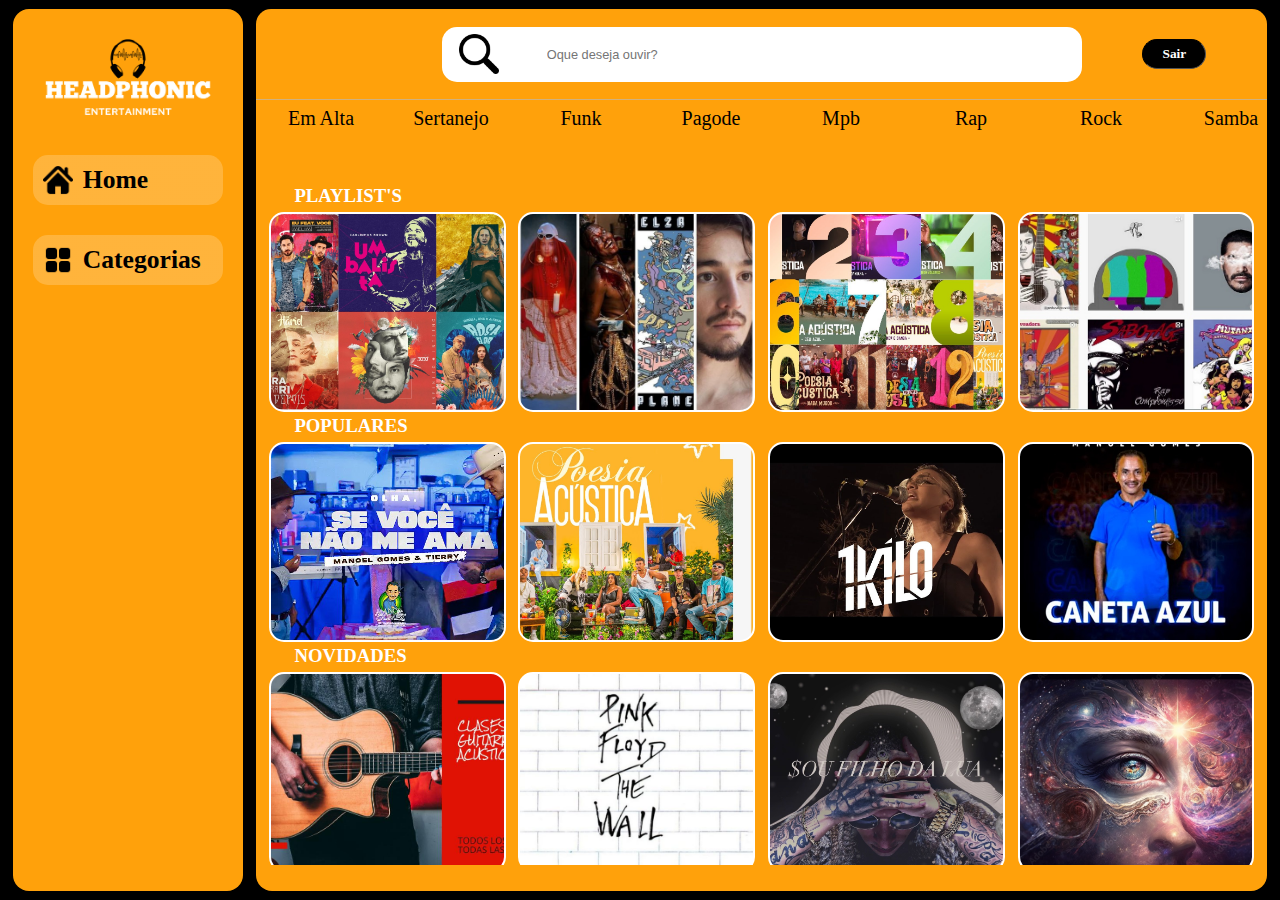
<file: musicas.html>
<!DOCTYPE html>
<html lang="en">

<head>
    <meta charset="UTF-8">
    <meta name="viewport" content="width=device-width, initial-scale=1.0">
    <title>Document</title>
    <link rel="stylesheet" href="css/musicas.css">
    <link rel="shortcut icon" href="icon/icon.png" type="image/x-icon">
</head>

<body>
    <main>
        <section class="divNav">

            <div class="logo">
                
            </div>

            <div class="menu">
                <img src="icon/silhueta-de-icone-de-casa.png" alt=""><a href="#"><h2>Home</h2></a>
            </div>

            <div class="menu">
                <img src="icon/categoria.png" alt=""><a href="#"><h2>Categorias</h2></a>
            </div>

        </section>
        <section class="divPage">
            <header class="header_pesquisa">
                <div class="sep1">
                </div>
                <div class="sep2">
                    <div class="pesquisa">
                        <div style="width: 10vw; padding: 5px; display: grid; place-items: center;">
                            <img class="lupa" src="icon/lupa.png" alt="">
                        </div>
                        <div style="width: 80vw;">
                            <input type="search" name="busca" id="busca" placeholder="Oque deseja ouvir?">
                        </div>
                    </div>
                </div>
                <div class="sep3">
                    <a class="btns" href="index.html">Sair</a>
                </div>
            </header>
            <section class="music">
                <header class="nav_categorias">
                    <ul>
                        <a href="#"><li>Em Alta</li></a>
                        <a href="#"><li>Sertanejo</li></a>
                        <a href="#"><li>Funk</li></a>
                        <a href="#"><li>Pagode</li></a>
                        <a href="#"><li>Mpb</li></a>
                        <a href="#"><li>Rap</li></a>
                        <a href="#"><li>Rock</li></a>
                        <a href="#"><li>Samba</li></a>
                        <a href="#"><li>Internacional</li></a>
                    </ul>
                </header>
                <section class="music_main">

                    <div class="music_list">
                    <h3>Playlist's</h3>
                    <div class="playlist">
                        <div id="playlist1" class="capa"></div>
                        <div id="playlist2" class="capa"></div>
                        <div id="playlist3" class="capa"></div>
                        <div id="playlist4" class="capa"></div>
                    </div>
                    </div>

                    <div class="music_list">
                    <h3>Populares</h3>
                    <div class="popular">
                        <div id="popular1" class="capa"></div>
                        <div id="popular2" class="capa"></div>
                        <div id="popular3" class="capa"></div>
                        <div id="popular4" class="capa"></div>
                    </div>
                    </div>

                    <div class="music_list">
                    <h3>Novidades</h3>
                    <div class="novidade">
                        <div id="novidade1" class="capa"></div>
                        <div id="novidade2" class="capa"></div>
                        <div id="novidade3" class="capa"></div>
                        <div id="novidade4" class="capa"></div>
                    </div>
                    </div>
                </section>
                
            </section>
        </section>
    </main>
</body>

</html>
</file>
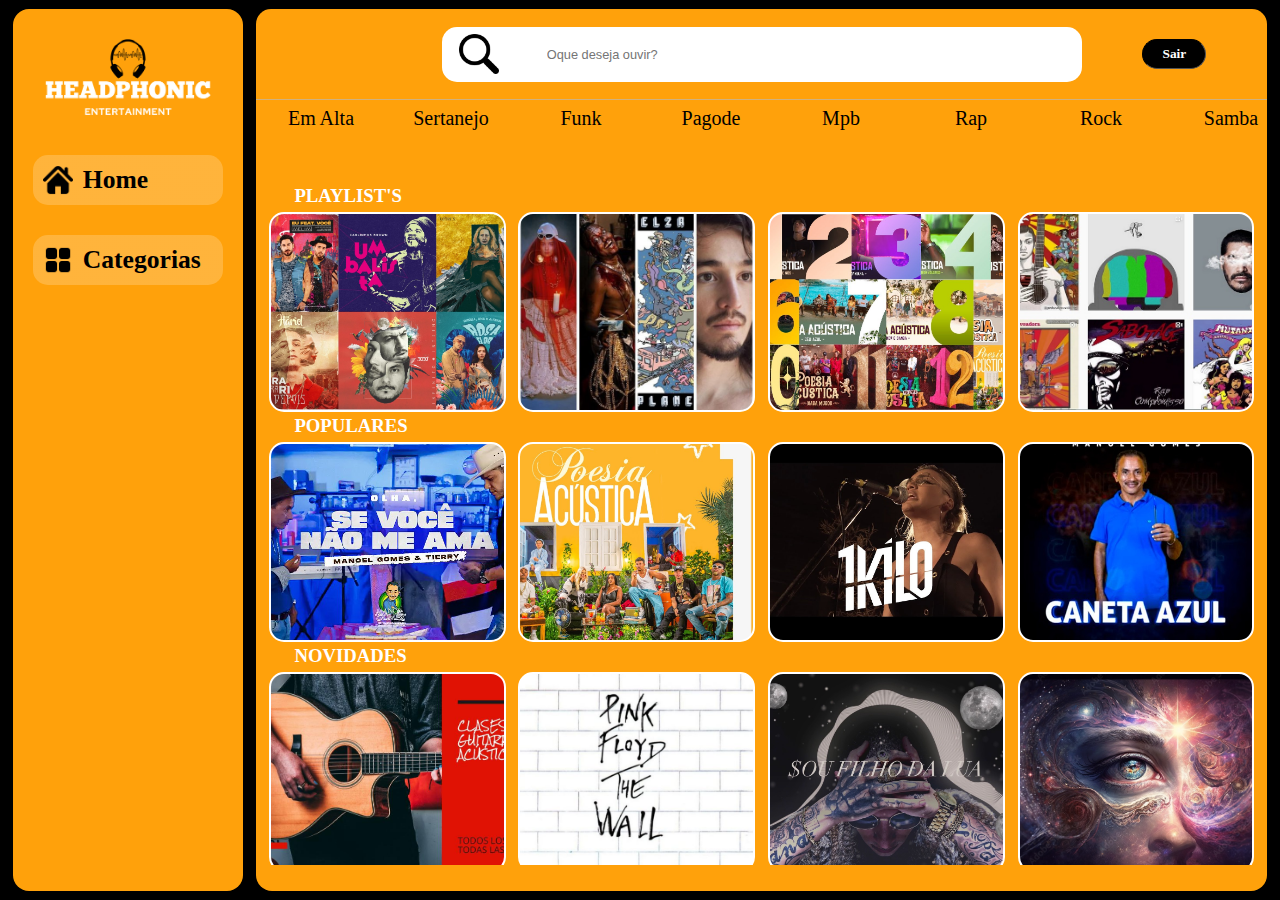
<file: Pages/musicas.html>
<!DOCTYPE html>
<html lang="en">

<head>
    <meta charset="UTF-8">
    <meta name="viewport" content="width=device-width, initial-scale=1.0">
    <title>Document</title>
    <link rel="stylesheet" href="../css/musicas.css">
    <link rel="shortcut icon" href="../icon/icon.png" type="image/x-icon">
</head>

<body>
    <main>
        <section class="divNav">

            <div class="logo">
                
            </div>

            <div class="menu">
                <img src="../icon/silhueta-de-icone-de-casa.png" alt=""><a href="#"><h2>Home</h2></a>
            </div>

            <div class="menu">
                <img src="../icon/categoria.png" alt=""><a href="#"><h2>Categorias</h2></a>
            </div>

        </section>
        <section class="divPage">
            <header class="header_pesquisa">
                <div class="sep1">
                </div>
                <div class="sep2">
                    <div class="pesquisa">
                        <div style="width: 10vw; padding: 5px; display: grid; place-items: center;">
                            <img class="lupa" src="../icon/lupa.png" alt="">
                        </div>
                        <div style="width: 80vw;">
                            <input type="search" name="busca" id="busca" placeholder="Oque deseja ouvir?">
                        </div>
                    </div>
                </div>
                <div class="sep3">
                    <a class="btns" href="../Index.html">Sair</a>
                </div>
            </header>
            <section class="music">
                <header class="nav_categorias">
                    <ul>
                        <a href="#"><li>Em Alta</li></a>
                        <a href="#"><li>Sertanejo</li></a>
                        <a href="#"><li>Funk</li></a>
                        <a href="#"><li>Pagode</li></a>
                        <a href="#"><li>Mpb</li></a>
                        <a href="#"><li>Rap</li></a>
                        <a href="#"><li>Rock</li></a>
                        <a href="#"><li>Samba</li></a>
                        <a href="#"><li>Internacional</li></a>
                    </ul>
                </header>
                <section class="music_main">

                    <div class="music_list">
                    <h3>Playlist's</h3>
                    <div class="playlist">
                        <div id="playlist1" class="capa"></div>
                        <div id="playlist2" class="capa"></div>
                        <div id="playlist3" class="capa"></div>
                        <div id="playlist4" class="capa"></div>
                    </div>
                    </div>

                    <div class="music_list">
                    <h3>Populares</h3>
                    <div class="popular">
                        <div id="popular1" class="capa"></div>
                        <div id="popular2" class="capa"></div>
                        <div id="popular3" class="capa"></div>
                        <div id="popular4" class="capa"></div>
                    </div>
                    </div>

                    <div class="music_list">
                    <h3>Novidades</h3>
                    <div class="novidade">
                        <div id="novidade1" class="capa"></div>
                        <div id="novidade2" class="capa"></div>
                        <div id="novidade3" class="capa"></div>
                        <div id="novidade4" class="capa"></div>
                    </div>
                    </div>
                </section>
                
            </section>
        </section>
    </main>
</body>

</html>
</file>
<file: css/musicas.css>
*{
    margin: 0;
    padding: 0;
    box-sizing: border-box;
}

main{
    display: flex;
    justify-content: center;
    align-items: center;
    width: 100vw;
    height: 100vh;
    background-color: black;
    display: flex;
}

.divNav{
    width: 18vw;
    height: 98vh;
    flex-shrink: 0;
    border-radius: 16px;
    background: #FFA10B;
}

.header_pesquisa{
    display: flex;
    align-items: center;
    justify-content: center;
    width: 79vw;
    margin-left: 1vw;
    height: 10vh;
    flex-shrink: 0;
    border-radius: 15px 15px 0px 0px;
    background: #FFA10B;
}

.pesquisa{
    display: flex;
    justify-content: center;
    align-items: center;
    width: 50vw;
    height: 55px;
    flex-shrink: 0;
    border-radius: 15px;
    background: #FFF;
}

.lupa{
    width: 40px;
    height: 40px;
}


.logo{
    width: 18vw;
    height: 10vh;
    margin-top: 2vw;
    background-image: url(../icon/Headphonic\ Music\ Entertainment\ Logo.png);
    background-position: center;
    background-repeat: no-repeat;
    background-size: contain;

}

input[type="search"]{
    font-size: .8rem;
    padding: 0 30px;
    border: none;
    display: flex;
    width: 39vw;
    height: 40px;
    flex-direction: column;
    justify-content: center;
    flex-shrink: 0;
}

.sep1{
width: 20vw;
}


.sep3{
    display: grid;
    place-items: center;
    width: 20vw;
}

.music{
    border-top: 1px rgba(185, 185, 185, 0.664) groove;
    width: 79vw;
    margin-left: 1vw;
    height: 88vh;
    border-radius: 0px 0px 16px 16px;
    background-color: #FFA10B;

}

.btns{
    display: grid;
    place-items: center;
    font-weight: bold;
    text-decoration: none;
    color: #ffffff;
    border: 1px inset rgb(0, 0, 0);
    background-color: #000;
    width: max(5vw , 60px)  ;
    height: 30px;
    font-size: 10pt;
    padding: 2px;
    border-radius: 15px;
}

.btns:hover{
    scale: 1.05;
}

.menu > img{
    width: 30px;
    height: 30px;
}

.menu:hover > img{
    filter: invert();
}

.menu:hover{
    background-color: #000;
    & h2{
        color: #fff;
    }
}

.menu{
    overflow: hidden;
    border-radius: 15px;
    background: linear-gradient(180deg, rgba(255, 255, 255, 0.20) 99.99%, rgba(255, 161, 11, 0.12) 100%);
    padding: 10px;
    text-indent: 10px;
    display: flex;
    margin: 30px 20px;
    text-decoration: none;
    align-items: center;
}

h2{
    font-size: min(20pt, 2vw );
    color: black;
}
a{
    text-decoration: none;
}

.nav_categorias{
    display: flex;
    justify-content: center;
    width: 79vw;
    height: 5vh;
}
.nav_categorias > ul{
    overflow: auto;
    display: flex;
    list-style: none;
}

.nav_categorias > ul > a{
    color: #000;
    gap: 10px;
    font-size: max(1vw, 15pt);
    width: 200px;
    height: 4vh;
    display: flex;
    flex: 1 0 100px;
    align-items: center;
    justify-content: center;
    margin: 0 15px;
    border-radius: 0 0 15px 15px;
}

.nav_categorias > ul::-webkit-scrollbar{
    display: none;
}

.nav_categorias > ul > a:focus{
    color: #ffffff;
    background-color: #000;
}

.nav_categorias > ul > a:hover{
    color: #ffffff;
    background-color: #000;
}

.music_main{
    overflow: auto;
    display: flex;
    align-items: center;
    flex-direction: column;
    justify-content: space-around;
    padding: 15px 0;
    width: 79vw;
    height: 80vh;

}

.popular, .novidade, .playlist{
    display: flex;
    justify-content: space-around;
    gap: 1vw;
}

#playlist1{
    background-image: url(../img/caneta_Azul/playlist1.jpg);
    background-repeat: no-repeat;
    background-position: center;
    background-size: cover;
}
#playlist2{
    background-image: url(../img/caneta_Azul/playlist2.jpg);
    background-repeat: no-repeat;
    background-position: center;
    background-size: cover;
}
#playlist3{
    background-image: url(../img/caneta_Azul/playlist3.jpg);
    background-repeat: no-repeat;
    background-position: center;
    background-size: cover;
}
#playlist4{
    background-image: url(../img/caneta_Azul/playlist4.jpg);
    background-repeat: no-repeat;
    background-position: center;
    background-size: cover;
}

#popular1{
    background-image: url(../img/caneta_Azul/popular1.png);
    background-repeat: no-repeat;
    background-position: center;
    background-size: cover;
}
#popular2{
    background-image: url(../img/caneta_Azul/popular2.jpg);
    background-repeat: no-repeat;
    background-position: center;
    background-size: cover;
}
#popular3{
    background-image: url(../img/caneta_Azul/popular3.jpg);
    background-repeat: no-repeat;
    background-position: center;
    background-size: cover;
}
#popular4{
    background-image: url(../img/caneta_Azul/popular4.jpg);
    background-repeat: no-repeat;
    background-position: center;
    background-size: cover;
}

#novidade1{
    background-image: url(../img/caneta_Azul/novidade1.jpg);
    background-repeat: no-repeat;
    background-position: center;
    background-size: cover;
}
#novidade2{
    background-image: url(../img/caneta_Azul/novidade2.jpg);
    background-repeat: no-repeat;
    background-position: center;
    background-size: cover;
}
#novidade3{
    background-image: url(../img/caneta_Azul/novidade3.jpg);
    background-repeat: no-repeat;
    background-position: center;
    background-size: cover;
}
#novidade4{
    background-image: url(../img/caneta_Azul/novidade4.jpg);
    background-repeat: no-repeat;
    background-position: center;
    background-size: cover;
}

.capa{
    border-radius: 15px;
    display: flex;
    align-items: center;
    background-color: #000;
    width: 300px;
    height: 200px;
    border: 2px solid white;
    transition: .3s;
}

.capa:hover{
    scale: 1.05;
    transition: .3s;
}

h3{
    padding-left: 2vw;
    text-transform: uppercase;
    color: #ffffff;
}

.music_list{
    width: 77vw;
    height: 20vh;
    display: flex;
    flex-direction: column;
    gap: 5px;
}

@media (max-width: 800px) {

    .menu{
        display: flex;
        align-items: center;
        justify-content: center;
    }

    .logo{
        background-image: url(./icon/iconBlack.png);
        background-size: 50px;
    }

    h2{
        
        display: none;
    }
}
</file>
